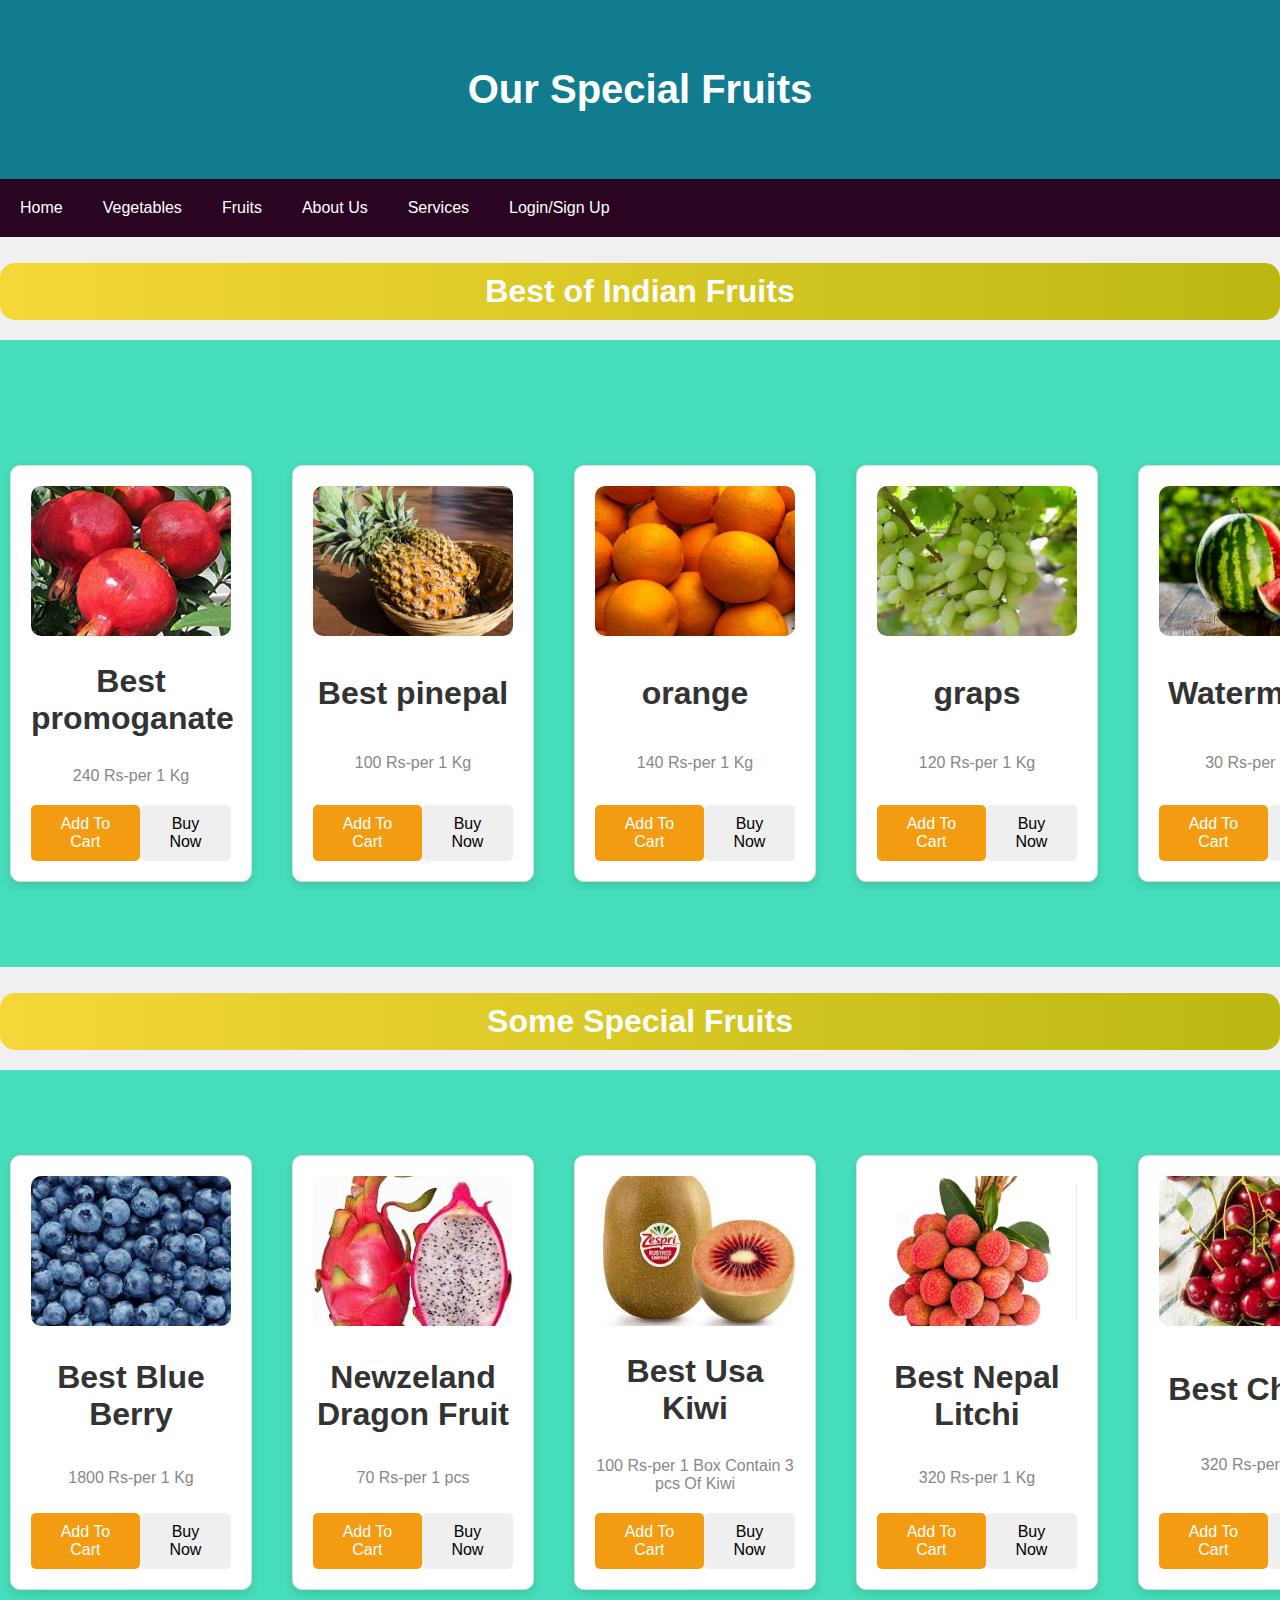
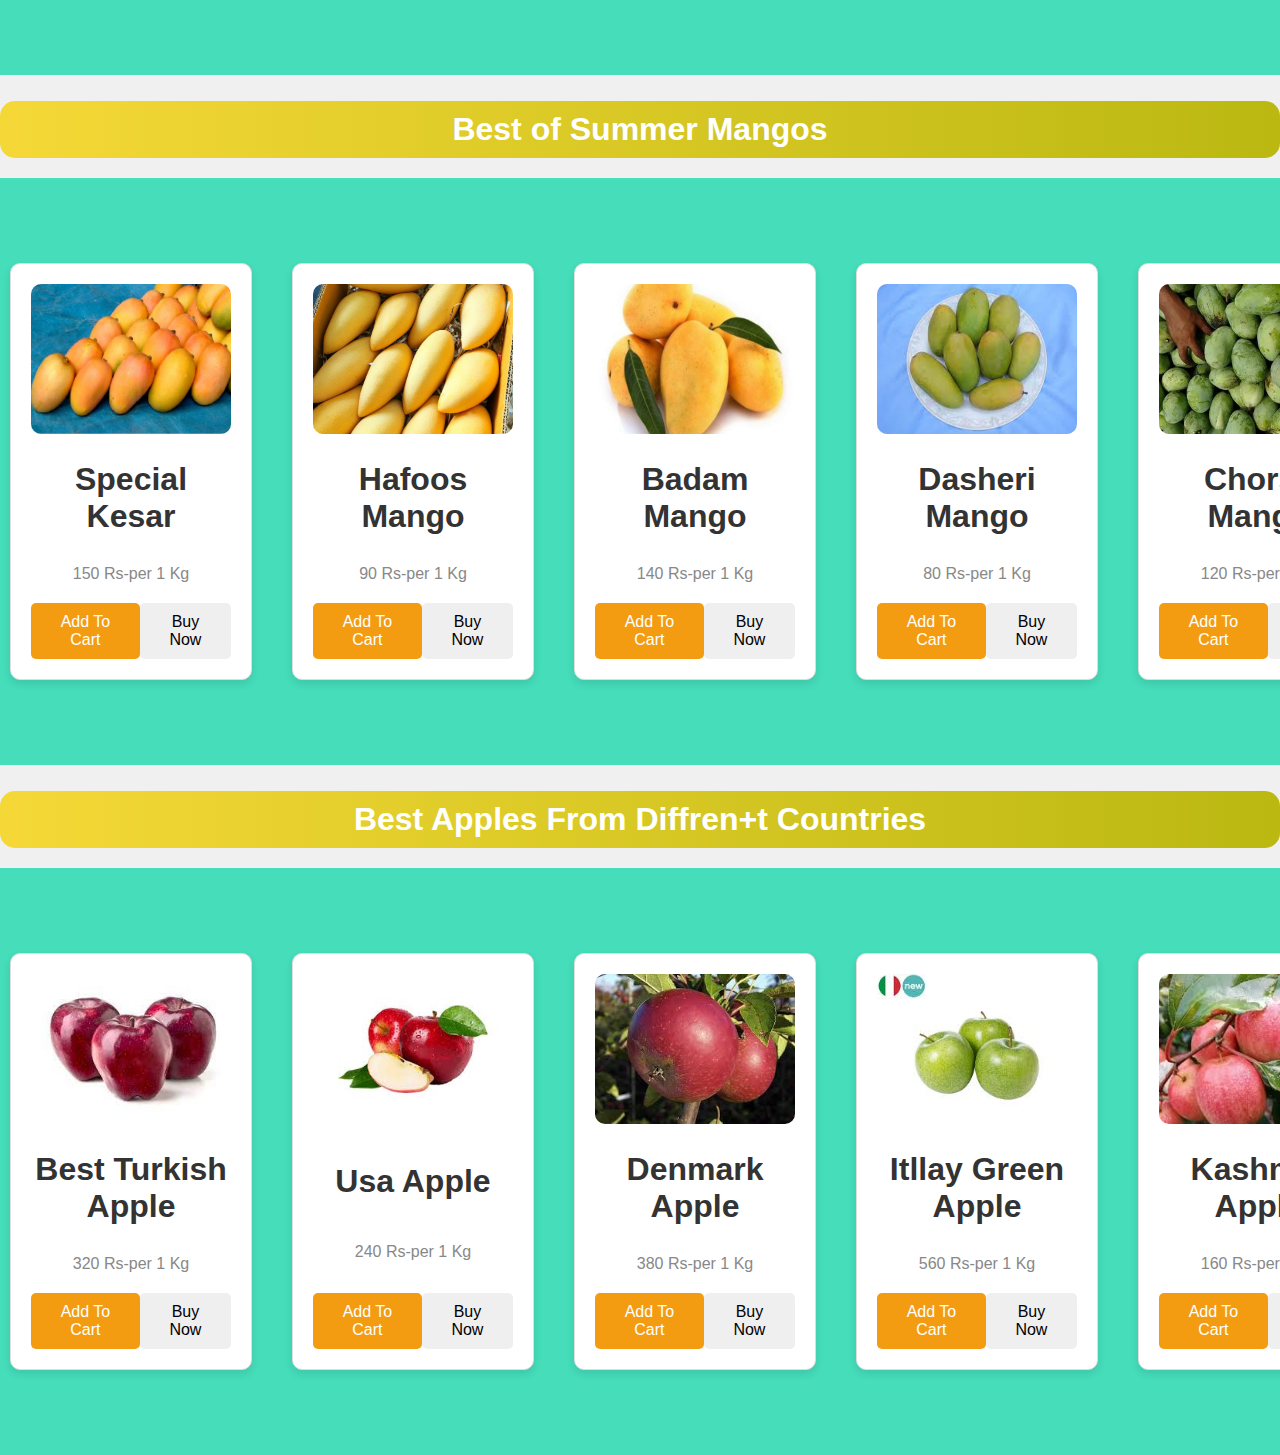
<file: html/Fruits.html>
<!DOCTYPE html>
<html lang="en">

<head>
    <meta charset="UTF-8">
    <meta name="viewport" content="width=device-width, initial-scale=1.0">
    <title>Best of Electronics</title>
    <link rel="stylesheet" href="../css/Fruits.css">
    <script src="../java script/script.js"></script>
</head>

<body>
    <header>
        <h1>Our Special Fruits</h1>
    </header>
    <nav>
        <a href="../html/home.html">Home</a>
        <a href="../html/vegetables.html">Vegetables</a>
        <a href="../html/Fruits.html">Fruits</a>
        <a href="../html/about_us.html">About Us</a>
        <a href="../html/services.html">Services</a>
        <a href="../html/login.html" class="flex_align">Login/Sign Up</a>
    </nav>
    <span>
        <h2>Best of Indian Fruits</h2>
    </span>
    <section>
        <div class="container"></div>
        <div class="product-carousel">
            <div class="product-card">
                <img src="../fruits/pomogranate.jpg" alt="pomogranate">
                <h2>Best promoganate</h2>
                <p>240 Rs-per 1 Kg</p>
                <div class="buttons">
                    <a href="cart.html"><button class="cart">Add To Cart</button></a>
                    <a href="buy.html"><button class="Buy">Buy Now</button></a>
                </div>
            </div>
            <div class="product-card">
                <img src="../fruits/pinepal.jpg" alt="pinepal">
                <h2>Best pinepal</h2>
                <p>100 Rs-per 1 Kg</p>
                <div class="buttons">
                    <a href="cart.html"><button class="cart">Add To Cart</button></a>
                    <a href="buy.html"><button class="Buy">Buy Now</button></a>
                </div>
            </div>
            <div class="product-card">
                <img src="../fruits/orange.jpeg" alt="orange">
                <h2>orange</h2>
                <p>140 Rs-per 1 Kg</p>
                <div class="buttons">
                    <a href="cart.html"><button class="cart">Add To Cart</button></a>
                    <a href="buy.html"><button class="Buy">Buy Now</button></a>
                </div>
            </div>
            <div class="product-card">
                <img src="../fruits/graps.avif" alt="graps">
                <h2>graps</h2>
                <p>120 Rs-per 1 Kg</p>
                <div class="buttons">
                    <a href="cart.html"><button class="cart">Add To Cart</button></a>
                    <a href="buy.html"><button class="Buy">Buy Now</button></a>
                </div>
            </div>
            <div class="product-card">
                <img src="../fruits/Watermelon.jpg" alt="Watermelon">
                <h2>Watermelon</h2>
                <p>30 Rs-per 1 Kg</p>
                <div class="buttons">
                    <a href="cart.html"><button class="cart">Add To Cart</button></a>
                    <a href="buy.html"><button class="Buy">Buy Now</button></a>
                </div>
            </div>
            <div class="product-card">
                <img src="../fruits/Banana.jpg" alt="Banana">
                <h2>Banana</h2>
                <p>40 Rs-per 1 Kg</p>
                <div class="buttons">
                    <a href="cart.html"><button class="cart">Add To Cart</button></a>
                    <a href="buy.html"><button class="Buy">Buy Now</button></a>
                </div>
            </div>
        </div>
        </div>
    </section>
    <span>
        <h2>Some Special Fruits</h2>
    </span>
    <section>
        <div class="product-carousel">
            <div class="product-card">
                <img src="../fruits/Blue_berry.jpeg" alt="Blue Berry">
                <h2>Best Blue Berry</h2>
                <p>1800 Rs-per 1 Kg</p>
                <div class="buttons">
                    <a href="cart.html"><button class="cart">Add To Cart</button></a>
                    <a href="buy.html"><button class="Buy">Buy Now</button></a>
                </div>
            </div>
            <div class="product-card">
                <img src="../fruits/dragon_fruit1.jpeg" alt="Dragon fruit">
                <h2>Newzeland Dragon Fruit</h2>
                <p>70 Rs-per 1 pcs</p>
                <div class="buttons">
                    <a href="cart.html"><button class="cart">Add To Cart</button></a>
                    <a href="buy.html"><button class="Buy">Buy Now</button></a>
                </div>
            </div>
            <div class="product-card">
                <img src="../fruits/kiwi3.jpeg" alt="Kiwi">
                <h2>Best Usa Kiwi</h2>
                <p>100 Rs-per 1 Box Contain 3 pcs Of Kiwi</p>
                <div class="buttons">
                    <a href="cart.html"><button class="cart">Add To Cart</button></a>
                    <a href="buy.html"><button class="Buy">Buy Now</button></a>
                </div>
            </div>
            <div class="product-card">
                <img src="../fruits/litchi.jpg" alt="Litchi">
                <h2>Best Nepal Litchi</h2>
                <p>320 Rs-per 1 Kg</p>
                <div class="buttons">
                    <a href="cart.html"><button class="cart">Add To Cart</button></a>
                    <a href="buy.html"><button class="Buy">Buy Now</button></a>
                </div>
            </div>
            <div class="product-card">
                <img src="../fruits/cherry.jpeg" alt="Cherry">
                <h2>Best Cherry</h2>
                <p>320 Rs-per 1 Kg</p>
                <div class="buttons">
                    <a href="cart.html"><button class="cart">Add To Cart</button></a>
                    <a href="buy.html"><button class="Buy">Buy Now</button></a>
                </div>
            </div>
            <div class="product-card">
                <img src="../fruits/strawberry.jpeg" alt="strawberry">
                <h2>Awsome Straberry</h2>
                <p>80 Rs-per 250 gm Box </p>
                <div class="buttons">
                    <a href="cart.html"><button class="cart">Add To Cart</button></a>
                    <a href="buy.html"><button class="Buy">Buy Now</button></a>
                </div>
            </div>
        </div>
        </div>
    </section>
    <span>
        <h2>Best of Summer Mangos</h2>
    </span>
    <section>
        <div class="product-carousel">
            <div class="product-card">
                <img src="../fruits/kesar-mango.jpg" alt="kesar-mango">
                <h2>Special Kesar</h2>
                <p>150 Rs-per 1 Kg</p>
                <div class="buttons">
                    <a href="cart.html"><button class="cart">Add To Cart</button></a>
                    <a href="buy.html"><button class="Buy">Buy Now</button></a>
                </div>
            </div>
            <div class="product-card">
                <img src="../fruits/Hafoos_mango.jpg" alt="Hafoos mango">
                <h2>Hafoos Mango</h2>
                <p>90 Rs-per 1 Kg</p>
                <div class="buttons">
                    <a href="cart.html"><button class="cart">Add To Cart</button></a>
                    <a href="buy.html"><button class="Buy">Buy Now</button></a>
                </div>
            </div>
            <div class="product-card">
                <img src="../fruits/BADAM-MANGO.jpg" alt="BADAM MANGO">
                <h2>Badam Mango</h2>
                <p>140 Rs-per 1 Kg</p>
                <div class="buttons">
                    <a href="cart.html"><button class="cart">Add To Cart</button></a>
                    <a href="buy.html"><button class="Buy">Buy Now</button></a>
                </div>
            </div>
            <div class="product-card">
                <img src="../fruits/Dasheri_mango.jpeg" alt="Dasheri Mango">
                <h2>Dasheri Mango</h2>
                <p>80 Rs-per 1 Kg</p>
                <div class="buttons">
                    <a href="cart.html"><button class="cart">Add To Cart</button></a>
                    <a href="buy.html"><button class="Buy">Buy Now</button></a>
                </div>
            </div>
            <div class="product-card">
                <img src="../fruits/Chorsa.webp" alt="Chorsa">
                <h2>Chorsa Mango</h2>
                <p>120 Rs-per 1 Kg</p>
                <div class="buttons">
                    <a href="cart.html"><button class="cart">Add To Cart</button></a>
                    <a href="buy.html"><button class="Buy">Buy Now</button></a>
                </div>
            </div>
            <div class="product-card">
                <img src="../fruits/langra.jpg" alt="langra">
                <h2>Langra Mango</h2>
                <p>60 Rs-per 1 Kg</p>
                <div class="buttons">
                    <a href="cart.html"><button class="cart">Add To Cart</button></a>
                    <a href="buy.html"><button class="Buy">Buy Now</button></a>
                </div>
            </div>
        </div>
        </div>
    </section>
    <span>
        <h2>Best Apples From Diffren+t Countries</h2>
    </span>
    <section>
        <div class="product-carousel">
            <div class="product-card">
                <img src="../fruits/turkish_apple.jpeg" alt="Turkey Apple">
                <h2>Best Turkish Apple</h2>
                <p>320 Rs-per 1 Kg</p>
                <div class="buttons">
                    <a href="cart.html"><button class="cart">Add To Cart</button></a>
                    <a href="buy.html"><button class="Buy">Buy Now</button></a>
                </div>
            </div>
            <div class="product-card">
                <img src="../fruits/usa_apple.jpeg" alt="Usa Apple">
                <h2>Usa Apple</h2>
                <p>240 Rs-per 1 Kg</p>
                <div class="buttons">
                    <a href="cart.html"><button class="cart">Add To Cart</button></a>
                    <a href="buy.html"><button class="Buy">Buy Now</button></a>
                </div>
            </div>
            <div class="product-card">
                <img src="../fruits/denmarkjpeg.jpeg" alt="Denmark Apple">
                <h2>Denmark Apple</h2>
                <p>380 Rs-per 1 Kg</p>
                <div class="buttons">
                    <a href="cart.html"><button class="cart">Add To Cart</button></a>
                    <a href="buy.html"><button class="Buy">Buy Now</button></a>
                </div>
            </div>
            <div class="product-card">
                <img src="../fruits/itly_green_apple.jpeg" alt="itllay Green Apple">
                <h2>Itllay Green Apple</h2>
                <p>560 Rs-per 1 Kg</p>
                <div class="buttons">
                    <a href="cart.html"><button class="cart">Add To Cart</button></a>
                    <a href="buy.html"><button class="Buy">Buy Now</button></a>
                </div>
            </div>
            <div class="product-card">
                <img src="../fruits/Kashmiri_apple.jpeg" alt="Kashmiri apple">
                <h2>Kashmiri Apple</h2>
                <p>160 Rs-per 1 Kg</p>
                <div class="buttons">
                    <a href="cart.html"><button class="cart">Add To Cart</button></a>
                    <a href="buy.html"><button class="Buy">Buy Now</button></a>
                </div>
            </div>
            <div class="product-card">
                <img src="../fruits/french_apple.jpg" alt="french apple">
                <h2>French Apple</h2>
                <p>380 Rs-per 1 Kg</p>
                <div class="buttons">
                    <a href="cart.html"><button class="cart">Add To Cart</button></a>
                    <a href="buy.html"><button class="Buy">Buy Now</button></a>
                </div>
            </div>
        </div>
        </div>
    </section>
</body>

</html>
</file>
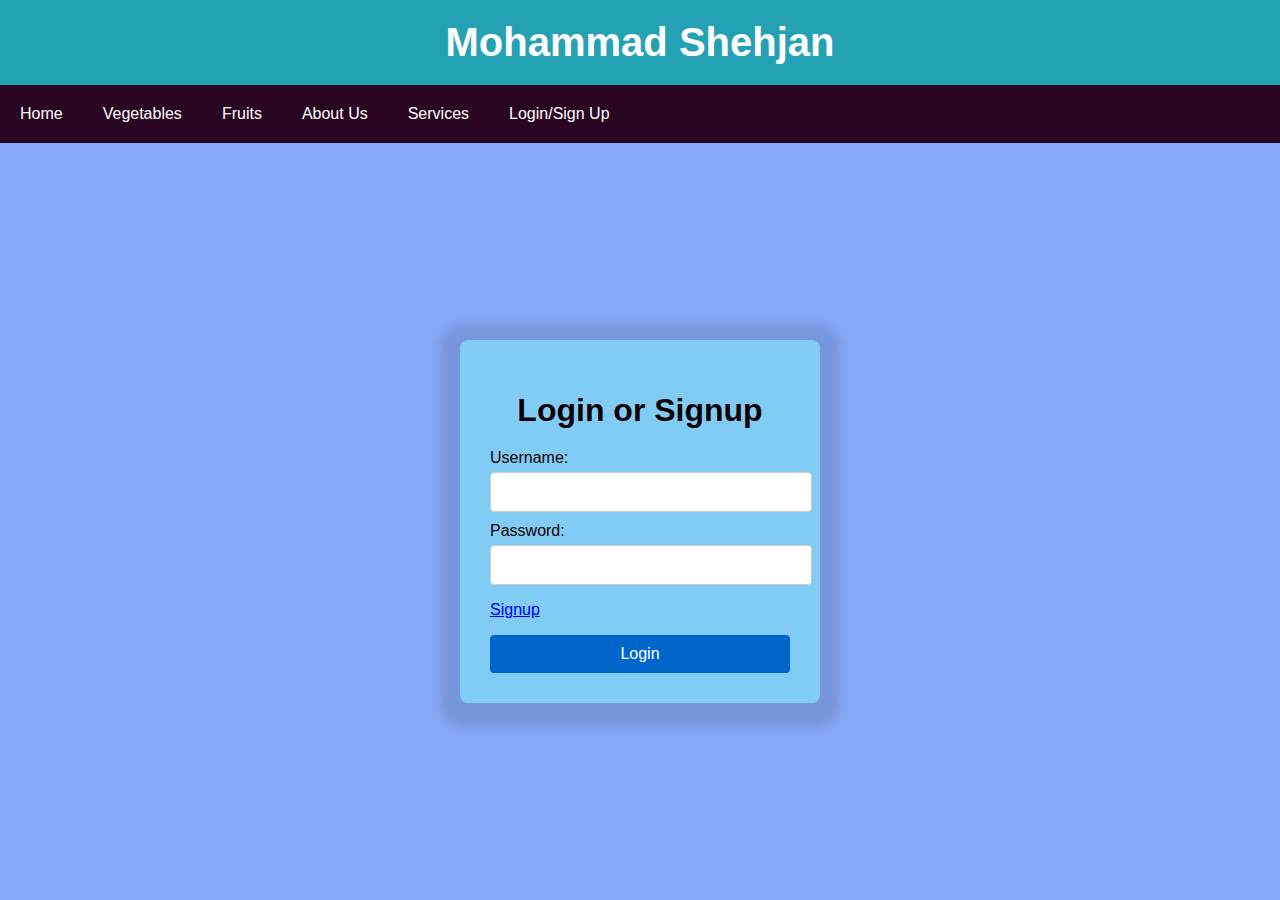
<file: html/login.html>
<!DOCTYPE html>
<html lang="en">
<head>
    <meta charset="UTF-8">
    <meta name="viewport" content="width=device-width, initial-scale=1.0">
    <title>Login or Signup</title>
    <link rel="stylesheet" href="../css/login_styles.css">
</head>
<body>
    <header>
        <h1>Mohammad Shehjan</h1>
    </header>
    <nav>
        <a href="../html/home.html">Home</a>
        <a href="../html/vegetables.html">Vegetables</a>
        <a href="../html/fruits.html">Fruits</a>
        <a href="../html/about_us.html">About Us</a>
        <a href="../html/services.html">Services</a>
        <a href="../html/login.html" class="flex_align">Login/Sign Up</a>
    </nav>
    <div class="background">
        <div class="login-container">
            <h1>Login or Signup</h1>
            <form id="loginForm">
                <div class="input-group">
                    <label for="username">Username:</label>
                    <input type="text" id="username" name="username" required>
                </div>
                <div class="input-group">
                    <label for="password">Password:</label>
                    <input type="password" id="password" name="password" required>
                </div>
                <p><a href="../html/signup.html">Signup</a></p>
                <button type="submit">Login</button>
            </form>
        </div>
    </div>
</body>
</html>
</file>
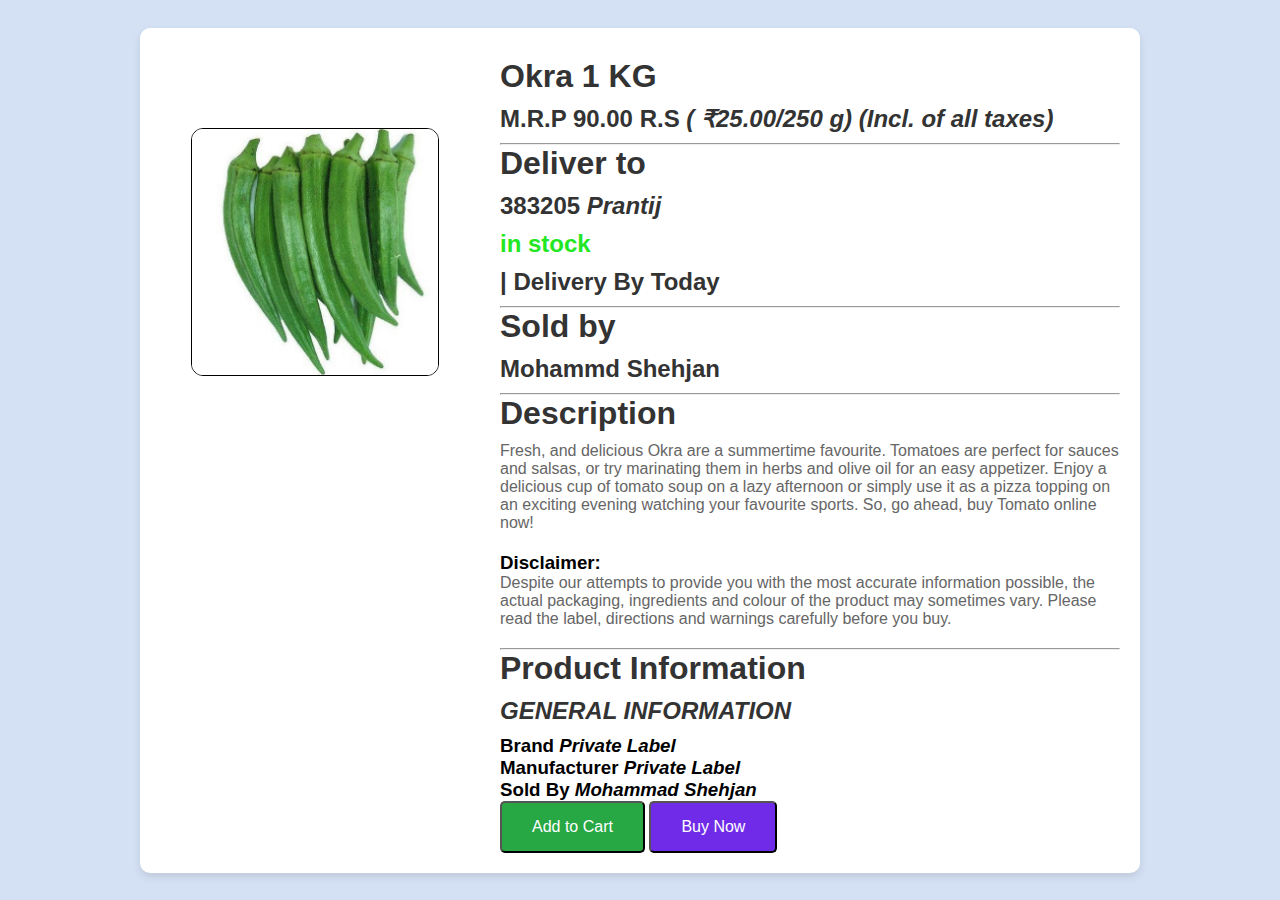
<file: html/product.html>
<!DOCTYPE html>
<html lang="en">

<head>
    <meta charset="UTF-8">
    <meta name="viewport" content="width=device-width, initial-scale=1.0">
    <title>Product Detail</title>
    <link rel="stylesheet" href="../css/product_style.css">
</head>

<body>
    <div class="product-detail-container">
        <div class="product-image">
            <!-- Ensure the image path is correct -->
            <img id="product-image" src="../vaggies/okra-bhindi.jpg" alt="Product Image">
        </div>
        <div class="product-info">
            <h1 id="product-name">Best Okra(Bhindi)</h1>
            <h1 id="product-name">Okra 1 KG</h1>
            <h2><b>M.R.P 90.00 R.S</b> <i>( ₹25.00/250 g) (Incl. of all taxes)</i></h2>
            <hr>
            <h1><b>Deliver to</b></h1>
            <h2><b>383205</b> <i>Prantij</i></h2>
            <h2 style="color: rgb(34, 231, 34);">in stock</h2>
            <h2>| Delivery By Today</h2>
            <hr>
            <h1><b>Sold by</b></h1>
            <h2>Mohammd Shehjan</h2>
            <hr>
            <h1>Description</h1>
            <p>Fresh, and delicious Okra are a summertime favourite. Tomatoes are perfect for sauces and salsas, or
                try marinating them in herbs and olive oil for an easy appetizer. Enjoy a delicious cup of tomato soup
                on a lazy afternoon or simply use it as a pizza topping on an exciting evening watching your favourite
                sports. So, go ahead, buy Tomato online now!</p>
            <h3>Disclaimer:</h3>
            <p>Despite our attempts to provide you with the most accurate information possible, the actual packaging,
                ingredients and colour of the product may sometimes vary. Please read the label, directions and warnings
                carefully before you buy.</p>
            <hr>
            <h1><b>Product Information</b></h1>
            <h2><i>GENERAL INFORMATION</i></h2>
            <h3><b>Brand</b> <i>Private Label</i></h3>
            <h3><b>Manufacturer</b> <i>Private Label</i></h3>
            <h3><b>Sold By</b> <i>Mohammad Shehjan</i></h3>
            <button class="add-to-cart" onclick="redirectTo('cart.html')">Add to Cart</button>
            <button class="Buy-Now" onclick="redirectTo('buy.html')">Buy Now</button>
        </div>
    </div>
    <script>
        function getQueryParam(param) {
            const urlParams = new URLSearchParams(window.location.search);
            return urlParams.get(param);
        }

        const productImage = getQueryParam('image');
        if (productImage) {
            document.getElementById("../vaggies/okra-bhindi.jpg").src = productImage;
        }
        document.getElementById('product-name').textContent = getQueryParam('description');
        // Assuming you have an element with id 'product-description' and 'product-price'
        document.getElementById('product-description').textContent = `Description: ${getQueryParam('description')}`;
        document.getElementById('product-price').textContent = `Price: ${getQueryParam('price')}`;

        function redirectTo(page) {
            window.location.href = page;
        }
    </script>
</body>

</html>
</file>
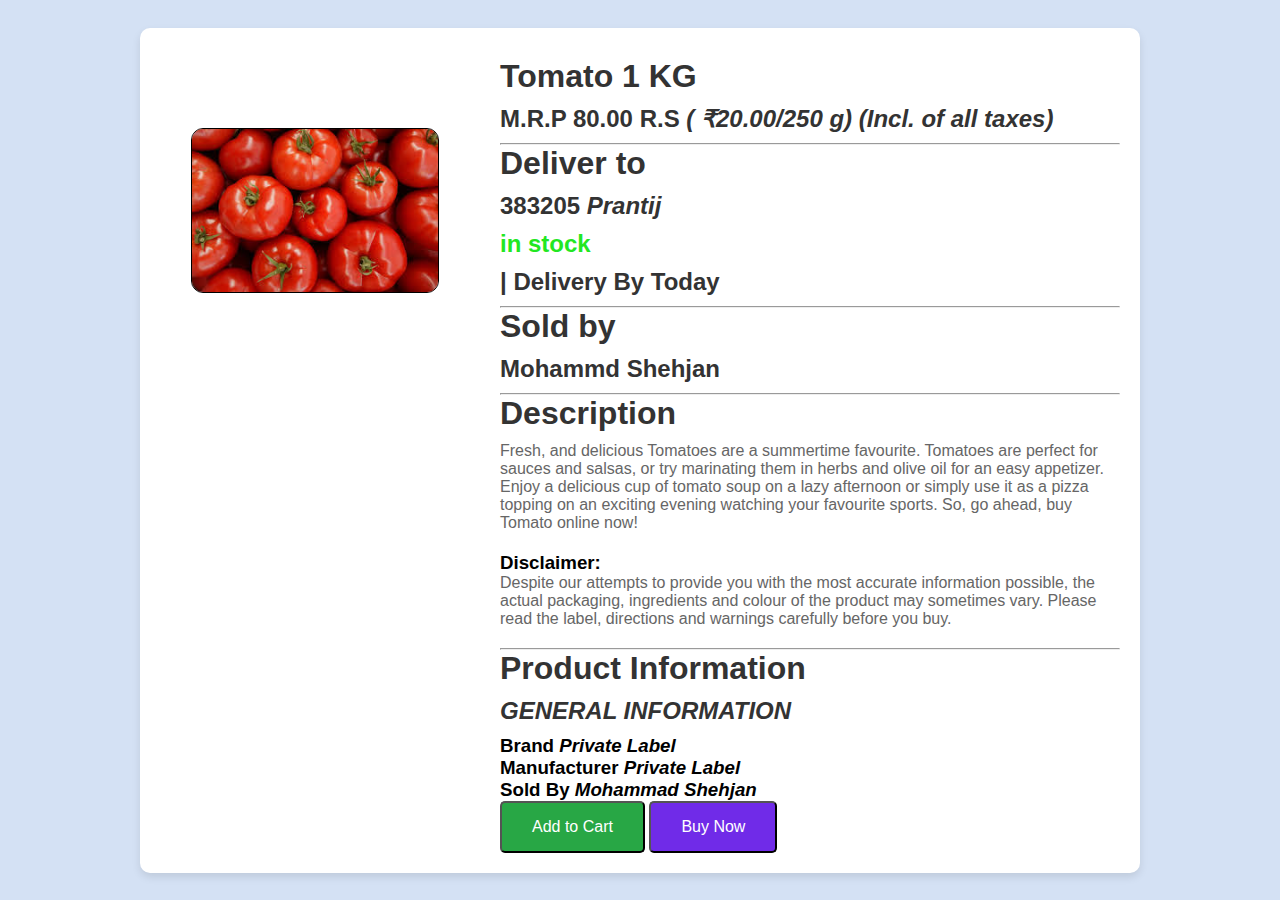
<file: html/product2.html>
<!DOCTYPE html>
<html lang="en">

<head>
    <meta charset="UTF-8">
    <meta name="viewport" content="width=device-width, initial-scale=1.0">
    <title>Product Detail</title>
    <link rel="stylesheet" href="../css/product_style2.css">
</head>

<body>
    <div class="product-detail-container">
        <div class="product-image">
            <!-- Ensure the image path is correct -->
            <img id="product-image" src="../vaggies/Tomato.jpeg" alt="Product Image">
        </div>
        <div class="product-info">
            <h1 id="product-name">Tomato</h1>
            <h1 id="product-name">Tomato 1 KG</h1>
            <h2><b>M.R.P 80.00 R.S</b> <i>( ₹20.00/250 g) (Incl. of all taxes)</i></h2>
            <hr>
            <h1><b>Deliver to</b></h1>
            <h2><b>383205</b> <i>Prantij</i></h2>
            <h2 style="color: rgb(34, 231, 34);">in stock</h2>
            <h2>| Delivery By Today</h2>
            <hr>
            <h1><b>Sold by</b></h1>
            <h2>Mohammd Shehjan</h2>
            <hr>
            <h1>Description</h1>
            <p>Fresh, and delicious Tomatoes are a summertime favourite. Tomatoes are perfect for sauces and salsas, or
                try marinating them in herbs and olive oil for an easy appetizer. Enjoy a delicious cup of tomato soup
                on a lazy afternoon or simply use it as a pizza topping on an exciting evening watching your favourite
                sports. So, go ahead, buy Tomato online now!</p>
            <h3>Disclaimer:</h3>
            <p>Despite our attempts to provide you with the most accurate information possible, the actual packaging,
                ingredients and colour of the product may sometimes vary. Please read the label, directions and warnings
                carefully before you buy.</p>
            <hr>
            <h1><b>Product Information</b></h1>
            <h2><i>GENERAL INFORMATION</i></h2>
            <h3><b>Brand</b> <i>Private Label</i></h3>
            <h3><b>Manufacturer</b> <i>Private Label</i></h3>
            <h3><b>Sold By</b> <i>Mohammad Shehjan</i></h3>
            <button class="add-to-cart">Add to Cart</button>
            <button class="Buy-Now">Buy Now</button>
        </div>
    </div>
    <script>
        function getQueryParam(param) {
            const urlParams = new URLSearchParams(window.location.search);
            return urlParams.get(param);
        }

        const productImage = getQueryParam('image');
        if (productImage) {
            document.getElementById("../vaggies/Tomato.jpeg").src = productImage;
        }
        document.getElementById('product-name').textContent = getQueryParam('description');
        document.getElementById('product-description').textContent = `Description: ${getQueryParam('description')}`;
        document.getElementById('product-price').textContent = `Price: ${getQueryParam('price')}`;
    </script>
</body>

</html>
</file>
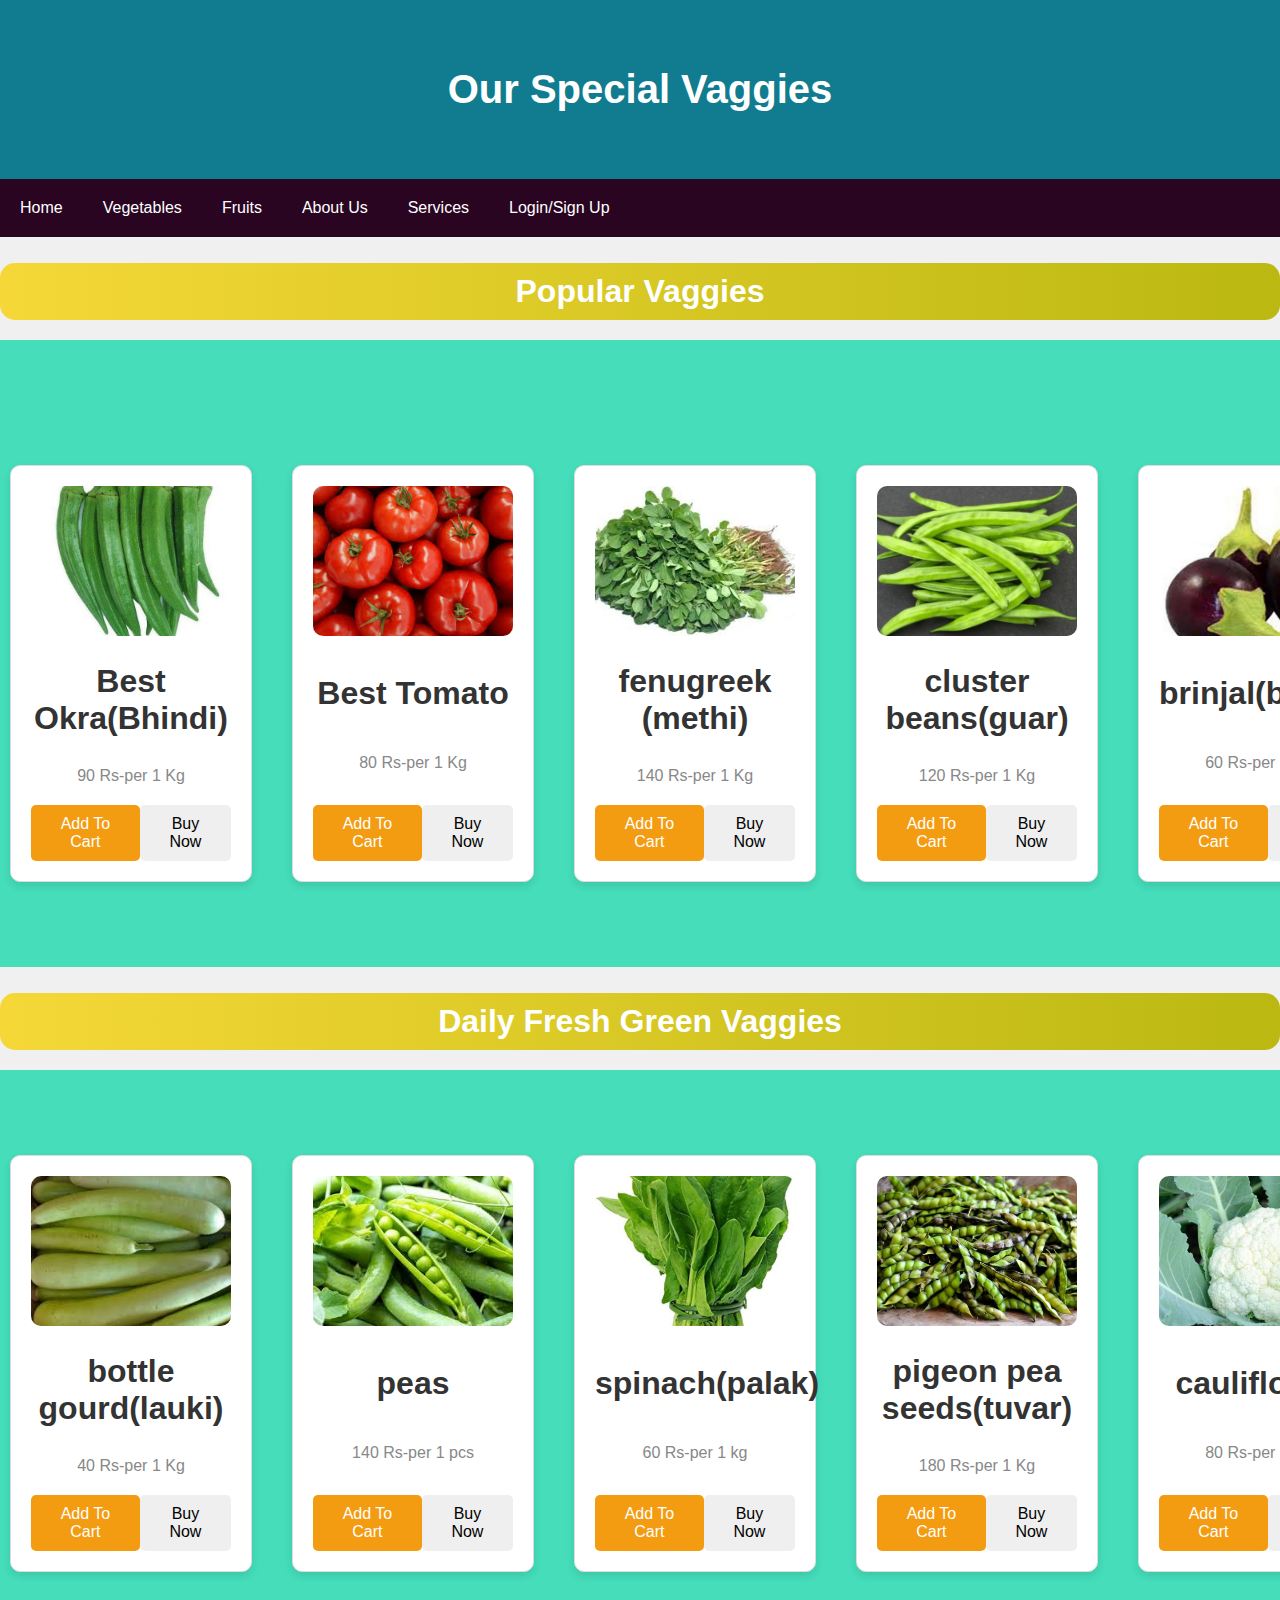
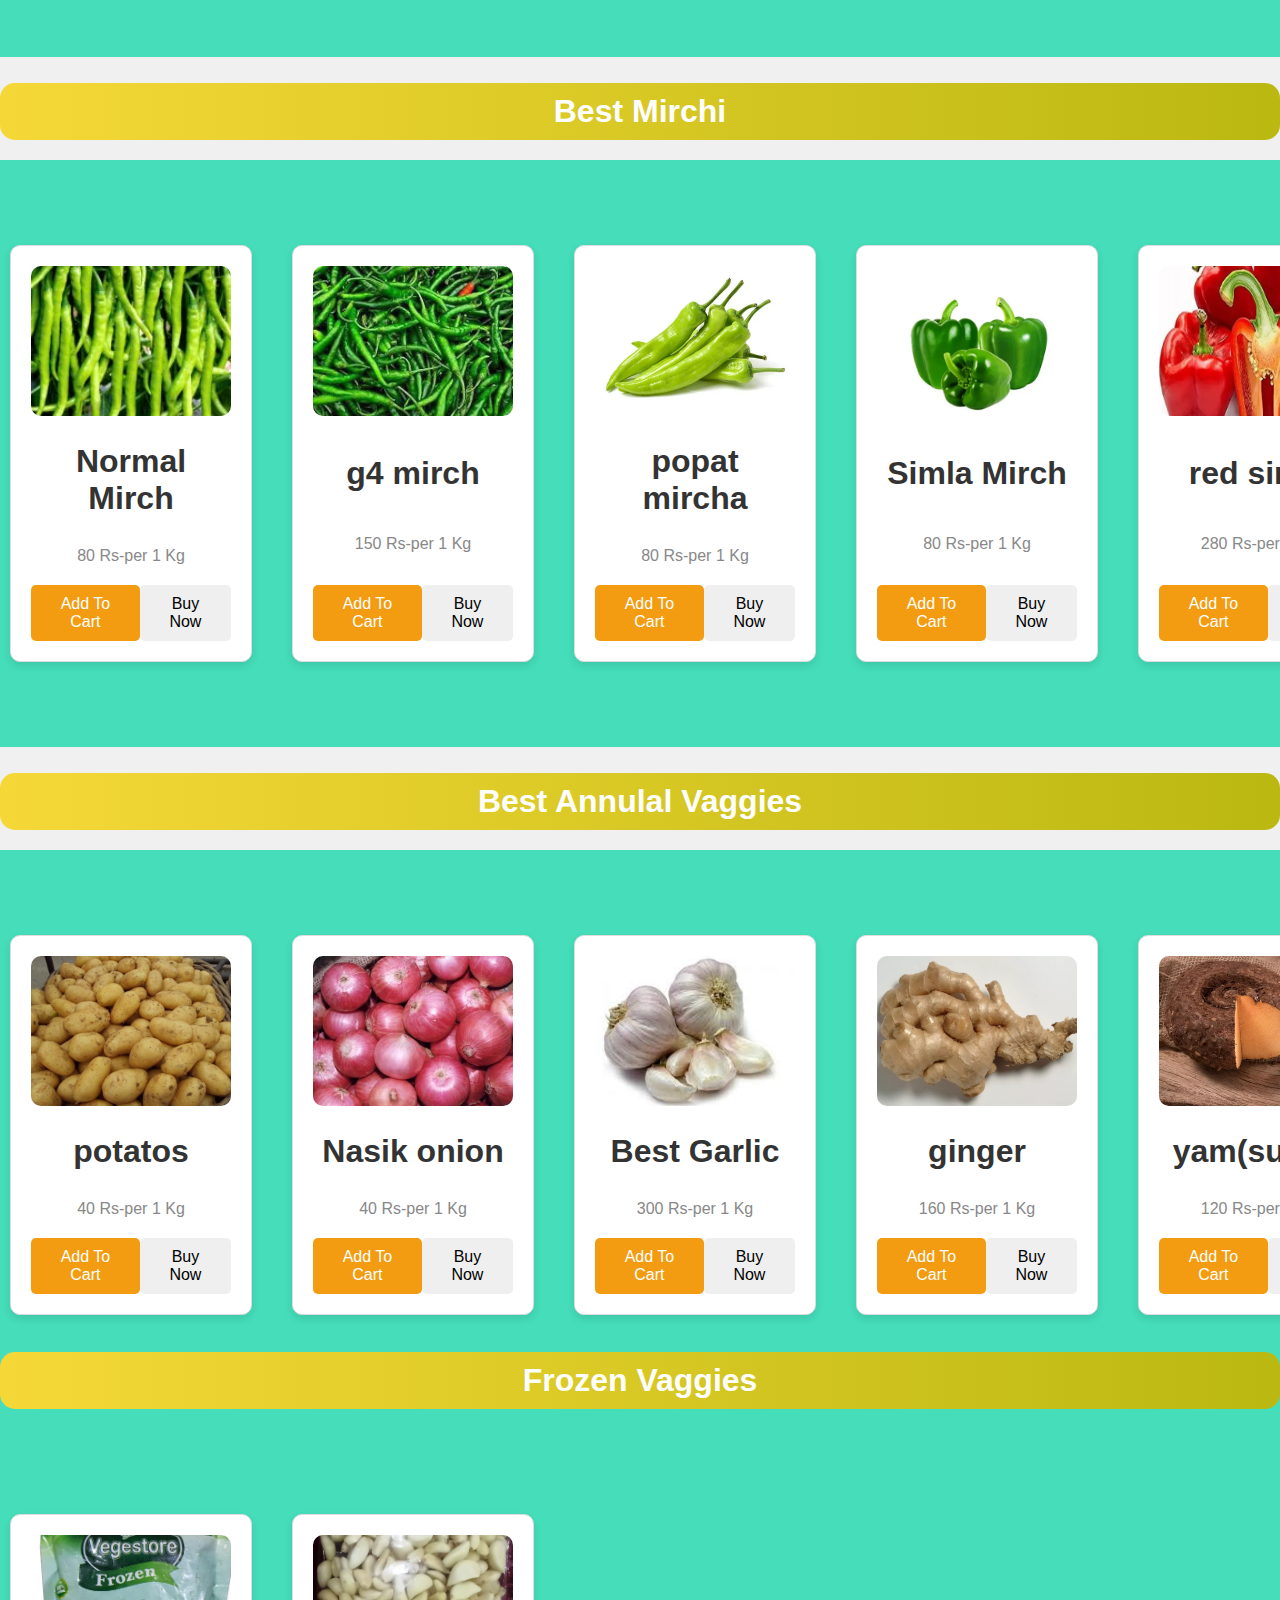
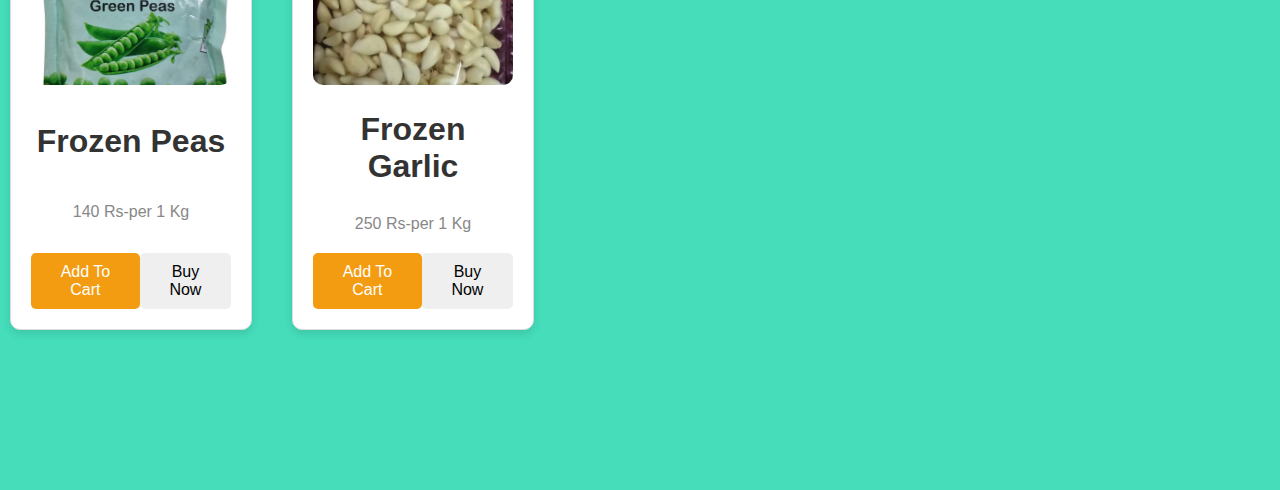
<file: html/vegetables.html>
<!DOCTYPE html>
<html lang="en">

<head>
    <meta charset="UTF-8">
    <meta name="viewport" content="width=device-width, initial-scale=1.0">
    <title>Best of Electronics</title>
    <link rel="stylesheet" href="../css/vegetables.css">
    <script src="../java script/script.js"></script>
</head>

<body>
    <header>
        <h1>Our Special Vaggies</h1>
    </header>
    <nav>
        <a href="../html/home.html">Home</a>
        <a href="../html/vegetables.html">Vegetables</a>
        <a href="../html/Fruits.html">Fruits</a>
        <a href="../html/about_us.html">About Us</a>
        <a href="../html/services.html">Services</a>
        <a href="../html/login.html" class="flex_align">Login/Sign Up</a>
    </nav>
    <span>
        <h2>Popular Vaggies</h2>
    </span>
    <section>
        <div class="container"></div>
        <div class="product-carousel">
            <div class="product-card" onclick="viewProduct('okra', '90 Rs per 1 Kg', 'Best Okra(Bhindi)', 'okra.png')">
                <img src="../vaggies/okra-bhindi.jpg" alt="okra-bhindi">
                <h2>Best Okra(Bhindi)</h2>
                <p>90 Rs-per 1 Kg</p>
                <div class="buttons">
                    <a href="cart.html"><button class="cart">Add To Cart</button></a>
                    <a href="buy.html"><button class="Buy">Buy Now</button></a>
                </div>
            </div>
            <div class="product-card" onclick="viewProduct2('Tomato', '80 Rs per 1 Kg', 'Tomato', 'Tomato.jpeg')">
                <img src="../vaggies/Tomato.jpeg" alt="Tomato">
                <h2>Best Tomato</h2>
                <p>80 Rs-per 1 Kg</p>
                <div class="buttons">
                    <a href="cart.html"><button class="cart">Add To Cart</button></a>
                    <a href="buy.html"><button class="Buy">Buy Now</button></a>
                </div>
            </div>
            <div class="product-card">
                <img src="../vaggies/fenugreek.jpeg" alt="fenugreek">
                <h2>fenugreek (methi)</h2>
                <p>140 Rs-per 1 Kg</p>
                <div class="buttons">
                   <a href="cart.html"><button class="cart">Add To Cart</button></a>
                    <a href="buy.html"><button class="Buy">Buy Now</button></a>
                </div>
            </div>
            <div class="product-card">
                <img src="../vaggies/cluster-beans-(guar).jpg" alt="cluster-beans">
                <h2>cluster beans(guar)</h2>
                <p>120 Rs-per 1 Kg</p>
                <div class="buttons">
                    <a href="cart.html"><button class="cart">Add To Cart</button></a>
                    <a href="buy.html"><button class="Buy">Buy Now</button></a>
                </div>
            </div>
            <div class="product-card">
                <img src="../vaggies/brinjal(bhatta).jpg" alt="brinjal">
                <h2>brinjal(bhatta)</h2>
                <p>60 Rs-per 1 Kg</p>
                <div class="buttons">
                    <a href="cart.html"><button class="cart">Add To Cart</button></a>
                    <a href="buy.html"><button class="Buy">Buy Now</button></a>
                </div>
            </div>
            <div class="product-card">
                <img src="../vaggies/kakdi.jpg" alt="kakdi">
                <h2>kakdi</h2>
                <p>50 Rs-per 1 Kg</p>
                <div class="buttons">
                    <a href="cart.html"><button class="cart">Add To Cart</button></a>
                    <a href="buy.html"><button class="Buy">Buy Now</button></a>
                </div>
            </div>
            <div class="product-card">
                <img src="../vaggies/bitter_Gourd(karela).jpeg" alt="bitter_Gourd">
                <h2>best bitter Gourd(karela)</h2>
                <p>50 Rs-per 1 Kg</p>
                <div class="buttons">
                    <a href="cart.html"><button class="cart">Add To Cart</button></a>
                    <a href="buy.html"><button class="Buy">Buy Now</button></a>
                </div>
            </div>
        </div>
        </div>
    </section>
    <span>
        <h2>Daily Fresh Green Vaggies</h2>
    </span>
    <section>
        <div class="product-carousel">
            <div class="product-card">
                <img src="../vaggies/bottle_gourd.jpeg" alt="bottle gourd">
                <h2>bottle gourd(lauki)</h2>
                <p>40 Rs-per 1 Kg</p>
                <div class="buttons">
                    <a href="cart.html"><button class="cart">Add To Cart</button></a>
                    <a href="buy.html"><button class="Buy">Buy Now</button></a>
                </div>
            </div>
            <div class="product-card">
                <img src="../vaggies/peas.jpeg" alt="peas">
                <h2>peas</h2>
                <p>140 Rs-per 1 pcs</p>
                <div class="buttons">
                    <a href="cart.html"><button class="cart">Add To Cart</button></a>
                    <a href="buy.html"><button class="Buy">Buy Now</button></a>
                </div>
            </div>
            <div class="product-card">
                <img src="../vaggies/spinach(palak).jpg" alt="spinach">
                <h2>spinach(palak)</h2>
                <p>60 Rs-per 1 kg</p>
                <div class="buttons">
                    <a href="cart.html"><button class="cart">Add To Cart</button></a>
                    <a href="buy.html"><button class="Buy">Buy Now</button></a>
                </div>
            </div>
            <div class="product-card">
                <img src="../vaggies/pigeon-pea-seeds(tuvar).webp" alt="pigeon-pea-seeds">
                <h2>pigeon pea seeds(tuvar)</h2>
                <p>180 Rs-per 1 Kg</p>
                <div class="buttons">
                    <a href="cart.html"><button class="cart">Add To Cart</button></a>
                    <a href="buy.html"><button class="Buy">Buy Now</button></a>
                </div>
            </div>
            <div class="product-card">
                <img src="../vaggies/cauliflower.jpg" alt="cauliflower">
                <h2>cauliflower</h2>
                <p>80 Rs-per 1 Kg</p>
                <div class="buttons">
                    <a href="cart.html"><button class="cart">Add To Cart</button></a>
                    <a href="buy.html"><button class="Buy">Buy Now</button></a>
                </div>
            </div>
            <div class="product-card">
                <img src="../vaggies/valor.webp" alt="valor">
                <h2>valor</h2>
                <p>150 Rs-per 1 Kg </p>
                <div class="buttons">
                    <a href="cart.html"><button class="cart">Add To Cart</button></a>
                    <a href="buy.html"><button class="Buy">Buy Now</button></a>
                </div>
            </div>
            <div class="product-card">
                <img src="../vaggies/cobbage.jpeg" alt="cobbage">
                <h2>cobbage</h2>
                <p>40 Rs-per 1 Kg </p>
                <div class="buttons">
                    <a href="cart.html"><button class="cart">Add To Cart</button></a>
                    <a href="buy.html"><button class="Buy">Buy Now</button></a>
                </div>
            </div>
        </div>
        </div>
    </section>
    <span>
        <h2>Best Mirchi</h2>
    </span>
    <section>
        <div class="product-carousel">
            <div class="product-card">
                <img src="../vaggies/normal_mirchi.jpg.webp" alt="normal mirchi">
                <h2>Normal Mirch</h2>
                <p>80 Rs-per 1 Kg</p>
                <div class="buttons">
                    <a href="cart.html"><button class="cart">Add To Cart</button></a>
                    <a href="buy.html"><button class="Buy">Buy Now</button></a>
                </div>
            </div>
            <div class="product-card">
                <img src="../vaggies/g-4_mirchi.webp" alt="g-4 mirchi">
                <h2>g4 mirch</h2>
                <p>150 Rs-per 1 Kg</p>
                <div class="buttons">
                    <a href="cart.html"><button class="cart">Add To Cart</button></a>
                    <a href="buy.html"><button class="Buy">Buy Now</button></a>
                </div>
            </div>
            <div class="product-card">
                <img src="../vaggies/popat_mircha.webp" alt="popat mircha">
                <h2>popat mircha</h2>
                <p>80 Rs-per 1 Kg</p>
                <div class="buttons">
                    <a href="cart.html"><button class="cart">Add To Cart</button></a>
                    <a href="buy.html"><button class="Buy">Buy Now</button></a>
                </div>
            </div>
            <div class="product-card">
                <img src="../vaggies/Simla-Mirchi-.webp" alt="Simla Mirch">
                <h2>Simla Mirch</h2>
                <p>80 Rs-per 1 Kg</p>
                <div class="buttons">
                    <a href="cart.html"><button class="cart">Add To Cart</button></a>
                    <a href="buy.html"><button class="Buy">Buy Now</button></a>
                </div>
            </div>
            <div class="product-card">
                <img src="../vaggies/red_simla.webp" alt="red simla">
                <h2>red simla</h2>
                <p>280 Rs-per 1 Kg</p>
                <div class="buttons">
                    <a href="cart.html"><button class="cart">Add To Cart</button></a>
                    <a href="buy.html"><button class="Buy">Buy Now</button></a>
                </div>
            </div>
            <div class="product-card">
                <img src="../vaggies/yellow_simla.jpg" alt="yellow simla">
                <h2>Yellow Simla</h2>
                <p>290 Rs-per 1 Kg</p>
                <div class="buttons">
                    <a href="cart.html"><button class="cart">Add To Cart</button></a>
                    <a href="buy.html"><button class="Buy">Buy Now</button></a>
                </div>
            </div>
            <div class="product-card">
                <img src="../vaggies/bhavnagiri-mirchi.webp" alt="bhavnagiri mirch">
                <h2>Bhavnagiri Mirchi</h2>
                <p>120 Rs-per 1 Kg</p>
                <div class="buttons">
                    <a href="cart.html"><button class="cart">Add To Cart</button></a>
                    <a href="buy.html"><button class="Buy">Buy Now</button></a>
                </div>
            </div>
        </div>
        </div>
    </section>
    <span>
        <h2>Best Annulal Vaggies</h2>
    </span>
    <section>
        <div class="product-carousel">
            <div class="product-card">
                <img src="../vaggies/potatos.jpg" alt="potatos">
                <h2>potatos</h2>
                <p>40 Rs-per 1 Kg</p>
                <div class="buttons">
                    <a href="cart.html"><button class="cart">Add To Cart</button></a>
                    <a href="buy.html"><button class="Buy">Buy Now</button></a>
                </div>
            </div>
            <div class="product-card">
                <img src="../vaggies/onion.jpeg" alt="onion">
                <h2>Nasik onion</h2>
                <p>40 Rs-per 1 Kg</p>
                <div class="buttons">
                    <a href="cart.html"><button class="cart">Add To Cart</button></a>
                    <a href="buy.html"><button class="Buy">Buy Now</button></a>
                </div>
            </div>
            <div class="product-card">
                <img src="../vaggies/garlic.jpeg" alt="garlic">
                <h2>Best Garlic</h2>
                <p>300 Rs-per 1 Kg</p>
                <div class="buttons">
                    <a href="cart.html"><button class="cart">Add To Cart</button></a>
                    <a href="buy.html"><button class="Buy">Buy Now</button></a>
                </div>
            </div>
            <div class="product-card">
                <img src="../vaggies/ginger.jpg.webp" alt="ginger">
                <h2>ginger</h2>
                <p>160 Rs-per 1 Kg</p>
                <div class="buttons">
                    <a href="cart.html"><button class="cart">Add To Cart</button></a>
                    <a href="buy.html"><button class="Buy">Buy Now</button></a>
                </div>
            </div>
            <div class="product-card">
                <img src="../vaggies/yam(suran).webp" alt="yam">
                <h2>yam(suran)</h2>
                <p>120 Rs-per 1 Kg</p>
                <div class="buttons">
                    <a href="cart.html"><button class="cart">Add To Cart</button></a>
                    <a href="buy.html"><button class="Buy">Buy Now</button></a>
                </div>
            </div>
            <div class="product-card">
                <img src="../vaggies/RATALU.webp" alt="RATALU">
                <h2>Ratalu</h2>
                <p>180 Rs-per 1 Kg</p>
                <div class="buttons">
                    <a href="cart.html"><button class="cart">Add To Cart</button></a>
                    <a href="buy.html"><button class="Buy">Buy Now</button></a>
                </div>
            </div>
            <div class="product-card">
                <img src="../vaggies/bit.jpg" alt="bit">
                <h2>bit</h2>
                <p>80 Rs-per 1 Kg</p>
                <div class="buttons">
                    <a href="cart.html"><button class="cart">Add To Cart</button></a>
                    <a href="buy.html"><button class="Buy">Buy Now</button></a>
                </div>
            </div>
        </div>
        <span>
            <h2>Frozen Vaggies</h2>
        </span>
        <section>
            <div class="product-carousel">
                <div class="product-card">
                    <img src="../vaggies/vegestore-frozen-green-peas.jpg" alt="Frozen Peas">
                    <h2>Frozen Peas</h2>
                    <p>140 Rs-per 1 Kg</p>
                    <div class="buttons">
                        <a href="cart.html"><button class="cart">Add To Cart</button></a>
                    <a href="buy.html"><button class="Buy">Buy Now</button></a>
                    </div>
                </div>
                <div class="product-card">
                    <img src="../vaggies/1kg-unpeeled-clove-garlic.jpeg" alt="Frozen Garlic">
                    <h2>Frozen Garlic</h2>
                    <p>250 Rs-per 1 Kg</p>
                    <div class="buttons">
                        <a href="cart.html"><button class="cart">Add To Cart</button></a>
                    <a href="buy.html"><button class="Buy">Buy Now</button></a>
                    </div>
                </div>
            </div>
            </div>
        </section>
</body>

</html>
</file>
<file: css/Fruits.css>
body {
    font-family: Arial, sans-serif;
    background-color: #f0f0f0;
    margin: 0;
    padding: 0;
}
nav {
    display: flex;
    background-color: rgb(41, 5, 34);
}

nav a {
    text-decoration: none;
    padding: 20px;
    text-align: center;
    color: white;
    float: left;
}

nav a:hover {
    background-color: white;
    color: red;
}

.container {
    display: flex;
    flex-wrap: nowrap;
    overflow-x: auto;
    padding: 20px;
}

.product-card {
    background-color: #fff;
    border: 1px solid #ddd;
    border-radius: 10px;
    margin: 10px;
    padding: 20px;
    text-align: center;
    flex: 0 0 auto;
    width: 200px;
    box-shadow: 0 4px 8px rgba(0, 0, 0, 0.1);
    display: flex;
    flex-direction: column;
    justify-content: space-between;
}

.product-card img {
    width: 100%;
    height: 150px;
    object-fit: cover;
    border-radius: 10px;
}

.product-card h3 {
    font-size: 1.2em;
    margin: 10px 0;
}

.product-card p {
    color: #888;
    margin: 10px 0;
}

.buttons {
    display: flex;
    justify-content: space-around;
    margin-top: 10px;
}

button {
    padding: 10px 20px;
    border: none;
    border-radius: 5px;
    cursor: pointer;
    font-size: 1em;
}

button.cart {
    background-color: #f39c12;
    color: white;
}

button.buy {
    background-color: #27ae60;
    color: white;
}

button:hover {
    opacity: 0.8;
}
header h1 {
    text-align: center;
    font-size: 40px;
    color: white;
}

header {
    padding: 40px;
    background-color: rgb(17, 124, 143);
    background-attachment: fixed;
}

section {
    background-color: rgb(69, 221, 186);
}

section {
    text-align: center;
    height: 100%;
    padding: 75px 0;
    min-height: 40vh;
}

h2 {
    color: #333;
    font-size: 2em;
    margin-bottom: 20px;
    text-align: center;
    background: scroll;
}

.product-carousel {
    display: flex;
    overflow-x: auto;
    gap: 20px;
}

.product-card:hover {
    transform: translateY(-5px);
}

span h2 {
    background: linear-gradient(to right, #f5d837, #bbb812);
    padding: 10px 55px;
    border-radius: 15px;
    color: white;
}

p {
    color: #666;
    font-size: 1em;
}

.fruit-panel {
    display: flex;
    align-items: center;
    background-color: #f5f5f5;
    padding: 10px;
    border-radius: 5px;
    margin-bottom: 10px;
}
.fruit-image {
    width: 50px; 
    margin-right: 10px;
}
.fruit-info {
    flex-grow: 1;
}
.fruit-name {
    font-weight: bold;
}
.fruit-price {
    color: #555;
}
</file>
<file: css/login_styles.css>
body {
    font-family: 'Arial', sans-serif;
    margin: 0;
    padding: 0;
    height: 100vh;
    display: flex;
    flex-direction: column;
    background-color: rgba(4, 73, 234, 0.482);
}

header {
    width: 100%;
    background-color: #25a1b4;
    display: flex;
    justify-content: center;
    align-items: center;
    padding: 20px 0;
}

header h1 {
    color: white;
    margin: 0;
    font-size: 2.5em;
}

nav {
    width: 100%;
    background-color: rgb(41, 5, 34);
    display: flex;
    padding: 10px 0;
}

nav a {
    text-decoration: none;
    padding: 10px 20px;
    color: white;
    text-align: center;
    transition: background-color 0.3s, color 0.3s;
}

nav a:hover {
    background-color: white;
    color: red;
}

.background {
    flex: 1;
    display: flex;
    justify-content: center;
    align-items: center;
}

.login-container {
    background-color: rgba(129, 208, 245, 0.9);
    padding: 30px;
    border-radius: 8px;
    box-shadow: 0 4px 8px 20px rgba(0, 0, 0, 0.1);
    text-align: center;
    width: 300px;
}

.login-container h1 {
    color: #0e0101;
    font-size: 2em;
    margin-bottom: 20px;
}

.input-group {
    margin-bottom: 10px;
    text-align: left;
}

.input-group label {
    display: block;
    color: #130202;
    font-size: 1em;
    margin-bottom: 5px;
}

.input-group input[type="text"],
.input-group input[type="password"] {
    width: 100%;
    padding: 10px;
    border: 1px solid #ccc;
    border-radius: 4px;
    font-size: 1em;
}

button {
    width: 100%;
    padding: 10px;
    background-color: #0066cc;
    color: white;
    border: none;
    border-radius: 4px;
    font-size: 1em;
    cursor: pointer;
    transition: background-color 0.3s;
}

button:hover {
    background-color: #5c9edf;
}

.login-container p {
    text-align: left;
}
</file>
<file: css/vegetables.css>
body {
    font-family: Arial, sans-serif;
    background-color: #f0f0f0;
    margin: 0;
    padding: 0;
}

nav {
    display: flex;
    background-color: rgb(41, 5, 34);
}

nav a {
    text-decoration: none;
    padding: 20px;
    text-align: center;
    color: white;
    float: left;
}

nav a:hover {
    background-color: white;
    color: red;
}

.container {
    display: flex;
    flex-wrap: nowrap;
    overflow-x: auto;
    padding: 20px;
}

.product-card {
    background-color: #fff;
    border: 1px solid #ddd;
    border-radius: 10px;
    margin: 10px;
    padding: 20px;
    text-align: center;
    flex: 0 0 auto;
    width: 200px;
    box-shadow: 0 4px 8px rgba(0, 0, 0, 0.1);
    display: flex;
    flex-direction: column;
    justify-content: space-between;
}

.product-card img {
    width: 100%;
    height: 150px;
    object-fit: cover;
    border-radius: 10px;
}

.product-card h3 {
    font-size: 1.2em;
    margin: 10px 0;
}

.product-card p {
    color: #888;
    margin: 10px 0;
}

.buttons {
    display: flex;
    justify-content: space-around;
    margin-top: 10px;
}

button {
    padding: 10px 20px;
    border: none;
    border-radius: 5px;
    cursor: pointer;
    font-size: 1em;
}

button.cart {
    background-color: #f39c12;
    color: white;
}

button.buy {
    background-color: #27ae60;
    color: white;
}

button:hover {
    opacity: 0.8;
}

header h1 {
    text-align: center;
    font-size: 40px;
    color: white;
}

header {
    padding: 40px;
    background-color: rgb(17, 124, 143);
    background-attachment: fixed;
}

section {
    background-color: rgb(69, 221, 186);
}

section {
    text-align: center;
    height: 100%;
    padding: 75px 0;
    min-height: 40vh;
}

h2 {
    color: #333;
    font-size: 2em;
    margin-bottom: 20px;
    text-align: center;
    background: scroll;
}

.product-carousel {
    display: flex;
    overflow-x: auto;
    gap: 20px;
}

.product-card:hover {
    transform: translateY(-5px);
}

span h2 {
    background: linear-gradient(to right, #f5d837, #bbb812);
    padding: 10px 55px;
    border-radius: 15px;
    color: white;
}

p {
    color: #666;
    font-size: 1em;
}

.fruit-panel {
    display: flex;
    align-items: center;
    background-color: #f5f5f5;
    /* Set your desired background color */
    padding: 10px;
    border-radius: 5px;
    margin-bottom: 10px;
}

.fruit-image {
    width: 50px;
    /* Adjust as needed */
    margin-right: 10px;
}

.fruit-info {
    flex-grow: 1;
}

.fruit-name {
    font-weight: bold;
}

.fruit-price {
    color: #555;
}
</file>
<file: css/product_style.css>
/* Reset some default styles */
* {
    box-sizing: border-box;
    margin: 0;
    padding: 0;
}

body {
    font-family: 'Arial', sans-serif;
    background-color: #bfd2eeab;
    display: flex;
    justify-content: center;
    align-items: center;
    height: 100vh;
}

.product-detail-container {
    display: flex;
    flex-direction: row;
    align-items: flex-start;
    background-color: #fff;
    border-radius: 10px;
    box-shadow: 0 4px 8px rgba(0, 0, 0, 0.1);
    max-width: 1000px;
    width: 90%;
    overflow: hidden;
    padding: 20px;
}

.product-image {
    flex: 1;
    max-width: 400px;
    margin-right: 30px;
    display: flex;
    justify-content: center;
    align-items: center;
}

.product-image img {
    margin-top: 80px;
    width: 80%;
    max-height: 100%;
    object-fit:cover;
    border-radius: 10px;
    border: 1px solid black;
    border-radius: 12px;
}

.product-info {
    flex: 2;
    text-align: left;
}

.product-info h1 {
    font-size: 2em;
    color: #333;
    margin-bottom: 10px;
}

.product-info h2 {
    font-size: 1.5em;
    color: #333;
    margin-bottom: 10px;
}

.product-info p {
    font-size: 1em;
    color: #666;
    margin-bottom: 20px;
}

.add-to-cart {
    background-color: #28a745;
    color: white;
    border: 1 px solid greenyellow;
    padding: 15px 30px;
    border-radius: 5px;
    font-size: 1em;
    cursor: pointer;
    transition: background-color 0.3s;
}

.add-to-cart:hover {
    background-color: #218838;
}
.Buy-Now {
    background-color:blue;
    color: white;
    border: 1 px solid blueviolet;
    padding: 15px 30px;
    border-radius: 5px;
    font-size: 1em;
    cursor: pointer;
    transition: background-color 0.3s;
}

.Buy-Now {
    background-color: #702be8;
}

/* Media queries for responsive design */
@media (max-width: 768px) {
    .product-detail-container {
        flex-direction: column;
        align-items: center;
        text-align: center;
        padding: 10px;
    }

    .product-image {
        max-width: 100%;
        margin-bottom: 20px;
    }

    .product-info {
        width: 100%;
    }

    .product-info h1 {
        font-size: 1.5em;
    }

    .product-info h2 {
        font-size: 1.2em;
    }

    .add-to-cart {
        width: 100%;
        padding: 10px;
    }
    .Buy-Now {
        width: 100%;
        padding: 10px;
    }
}

@media (max-width: 480px) {
    .product-info h1 {
        font-size: 1.2em;
    }

    .product-info h2 {
        font-size: 1em;
    }

    .add-to-cart {
        font-size: 0.8em;
        padding: 8px;
    }
    .Buy-Now {
        font-size: 0.8em;
        padding: 8px;
    }
}
</file>
<file: css/product_style2.css>
/* Reset some default styles */
* {
    box-sizing: border-box;
    margin: 0;
    padding: 0;
}

body {
    font-family: 'Arial', sans-serif;
    background-color: #bfd2eeab;
    display: flex;
    justify-content: center;
    align-items: center;
    height: 100vh;
}

.product-detail-container {
    display: flex;
    flex-direction: row;
    align-items: flex-start;
    background-color: #fff;
    border-radius: 10px;
    box-shadow: 0 4px 8px rgba(0, 0, 0, 0.1);
    max-width: 1000px;
    width: 90%;
    overflow: hidden;
    padding: 20px;
}

.product-image {
    flex: 1;
    max-width: 400px;
    margin-right: 30px;
    display: flex;
    justify-content: center;
    align-items: center;
}

.product-image img {
    margin-top: 80px;
    width: 80%;
    max-height: 100%;
    object-fit:cover;
    border-radius: 10px;
    border: 1px solid black;
    border-radius: 12px;
}

.product-info {
    flex: 2;
    text-align: left;
}

.product-info h1 {
    font-size: 2em;
    color: #333;
    margin-bottom: 10px;
}

.product-info h2 {
    font-size: 1.5em;
    color: #333;
    margin-bottom: 10px;
}

.product-info p {
    font-size: 1em;
    color: #666;
    margin-bottom: 20px;
}

.add-to-cart {
    background-color: #28a745;
    color: white;
    border: 1 px solid greenyellow;
    padding: 15px 30px;
    border-radius: 5px;
    font-size: 1em;
    cursor: pointer;
    transition: background-color 0.3s;
}

.add-to-cart:hover {
    background-color: #218838;
}
.Buy-Now {
    background-color:blue;
    color: white;
    border: 1 px solid blueviolet;
    padding: 15px 30px;
    border-radius: 5px;
    font-size: 1em;
    cursor: pointer;
    transition: background-color 0.3s;
}

.Buy-Now {
    background-color: #702be8;
}

/* Media queries for responsive design */
@media (max-width: 768px) {
    .product-detail-container {
        flex-direction: column;
        align-items: center;
        text-align: center;
        padding: 10px;
    }

    .product-image {
        max-width: 100%;
        margin-bottom: 20px;
    }

    .product-info {
        width: 100%;
    }

    .product-info h1 {
        font-size: 1.5em;
    }

    .product-info h2 {
        font-size: 1.2em;
    }

    .add-to-cart {
        width: 100%;
        padding: 10px;
    }
    .Buy-Now {
        width: 100%;
        padding: 10px;
    }
}

@media (max-width: 480px) {
    .product-info h1 {
        font-size: 1.2em;
    }

    .product-info h2 {
        font-size: 1em;
    }

    .add-to-cart {
        font-size: 0.8em;
        padding: 8px;
    }
    .Buy-Now {
        font-size: 0.8em;
        padding: 8px;
    }
}
</file>
